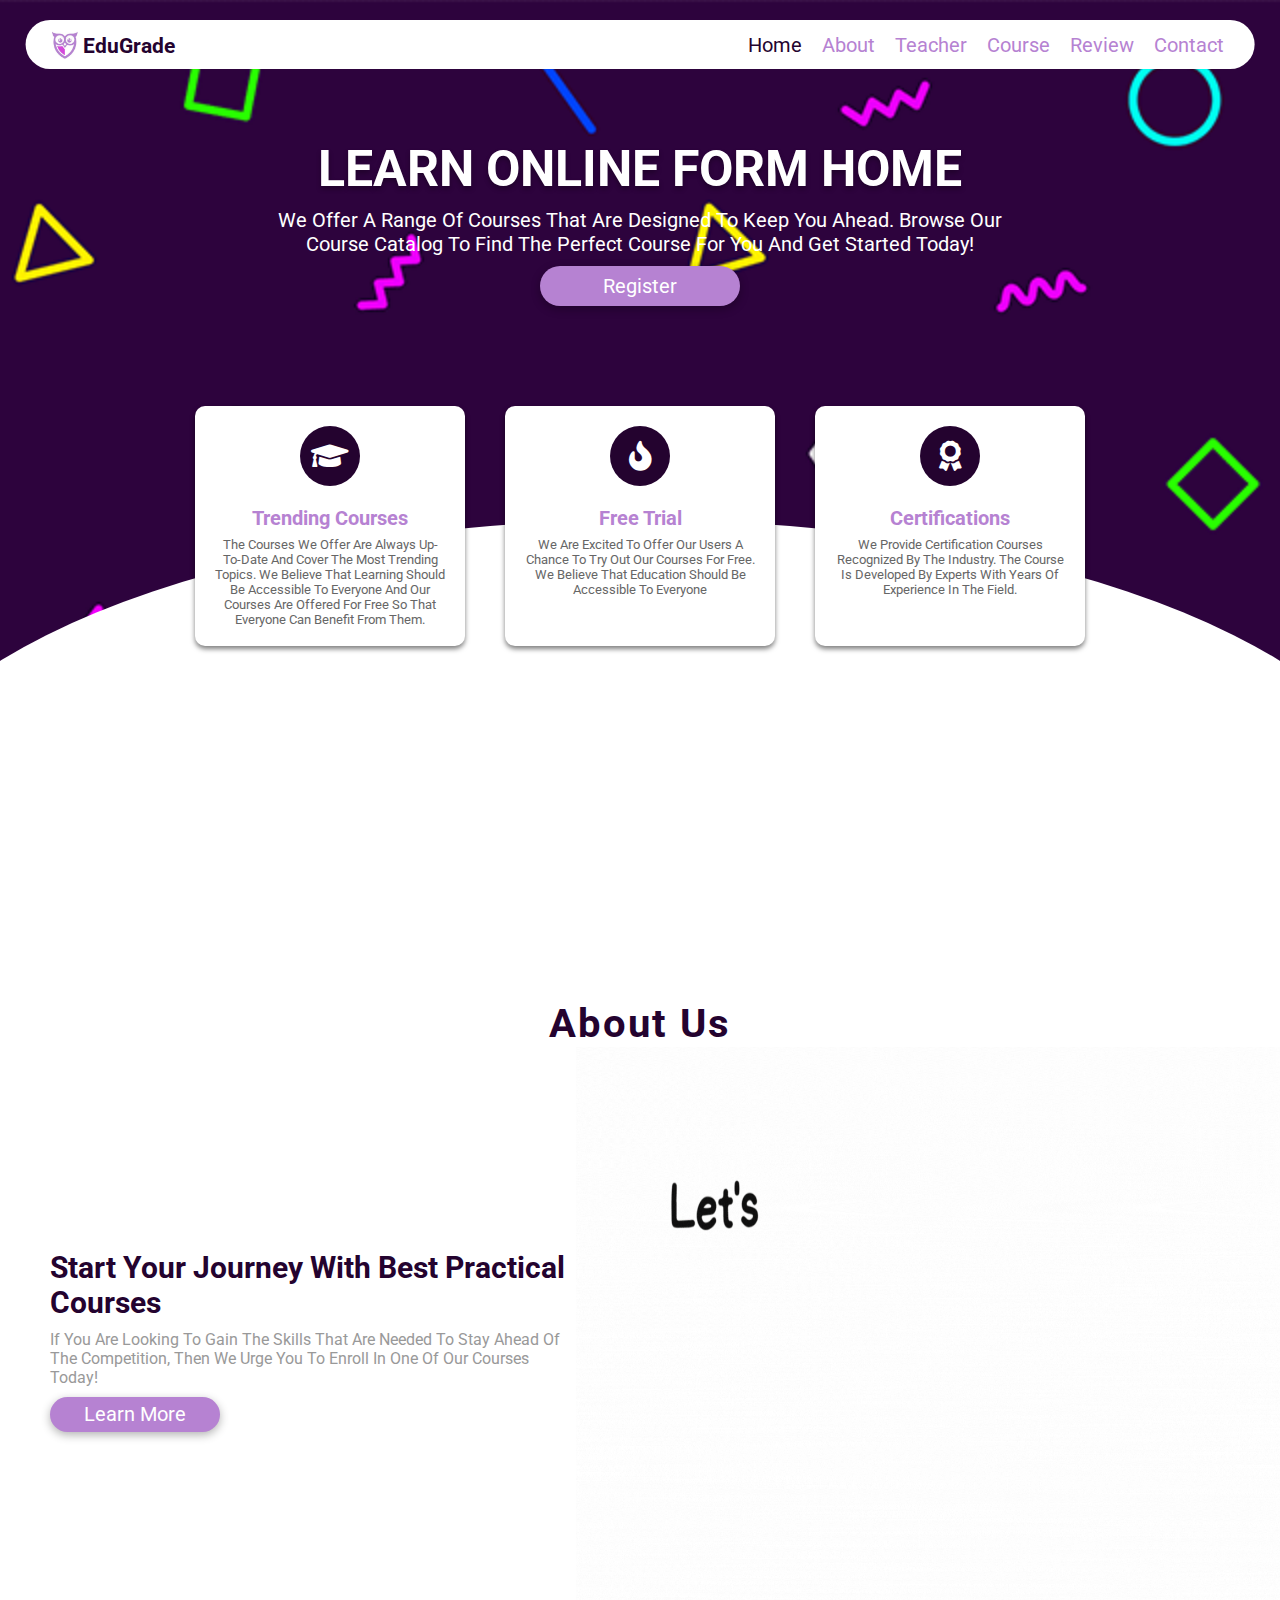
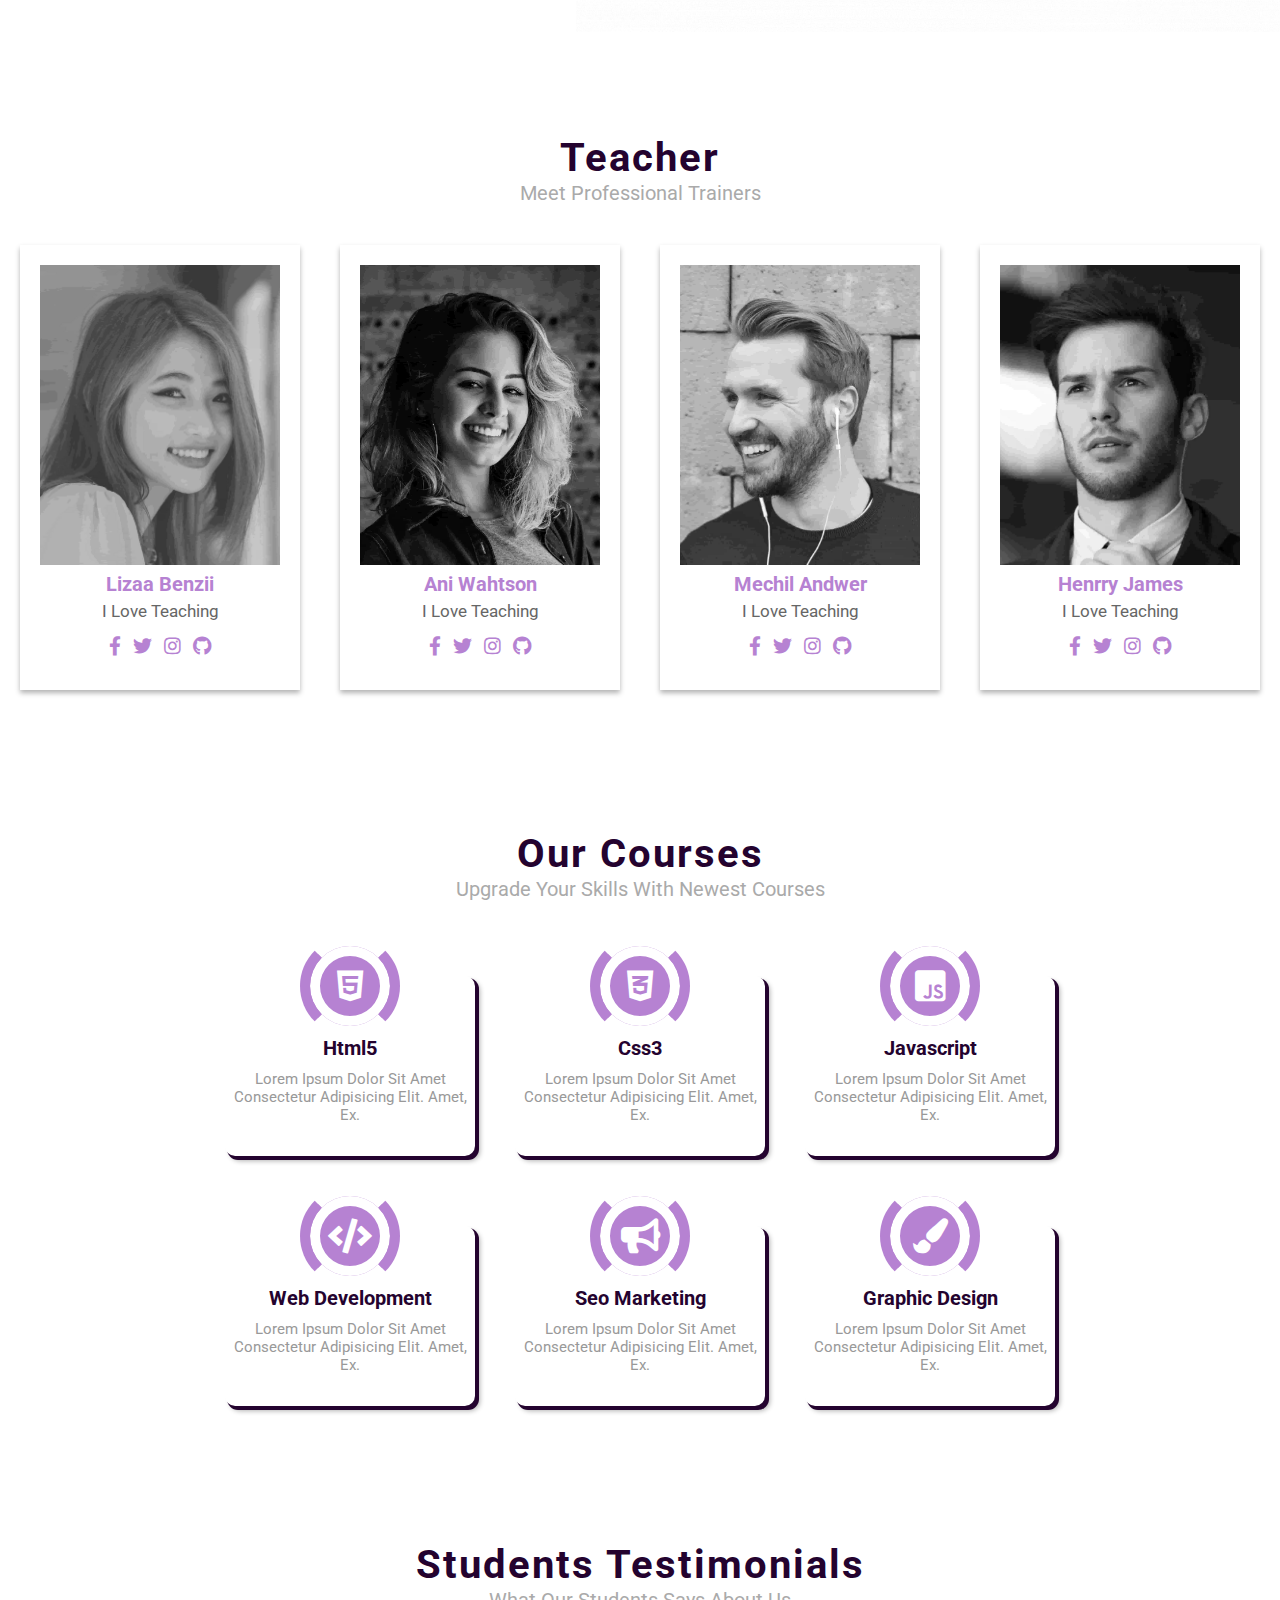
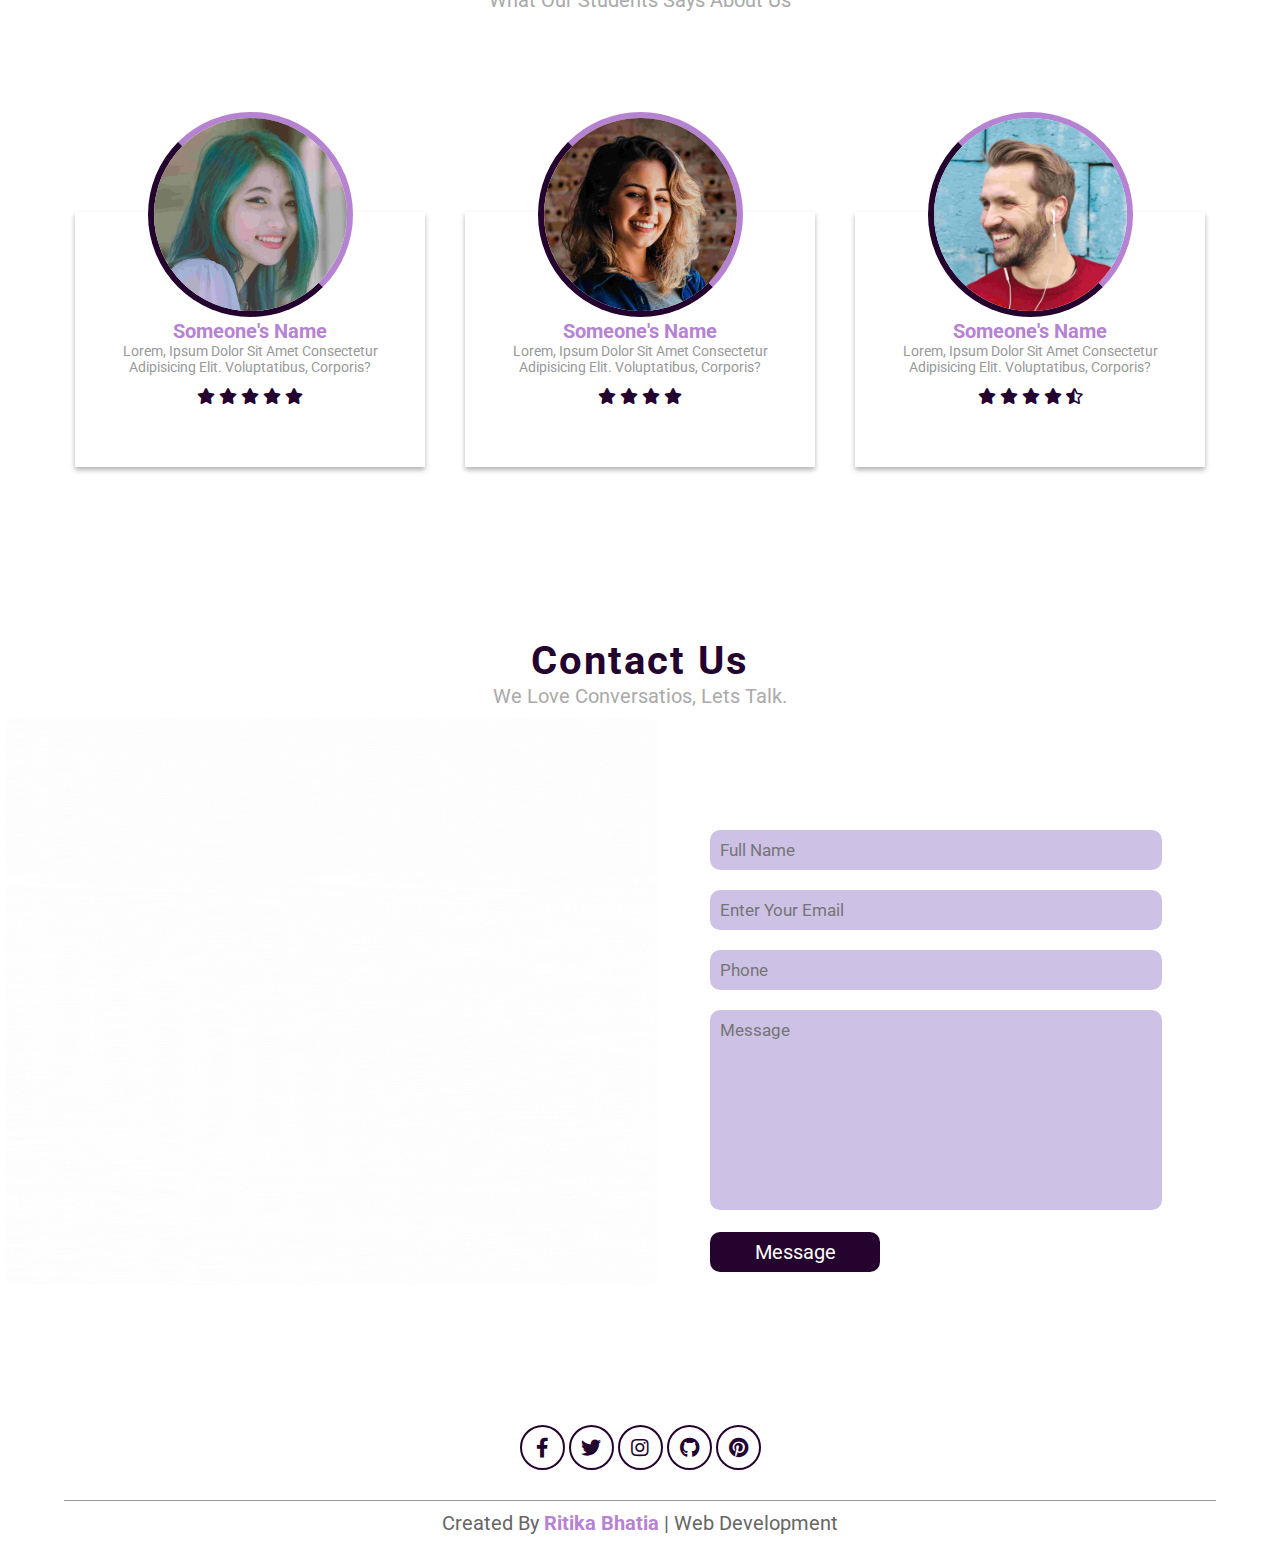
<file: client/index.html>
<!DOCTYPE html>
<html lang="en">
<head>
    <meta charset="UTF-8">
    <meta name="viewport" content="width=device-width, initial-scale=1.0">
    <title>Complete Responsive Online Education Website Design Tutorial</title>

    <!-- font awesome cdn link  -->
    <link rel="stylesheet" href="https://cdnjs.cloudflare.com/ajax/libs/font-awesome/5.15.1/css/all.min.css">

    <!-- custom css file link  -->
    <link rel="stylesheet" href="style.css">

</head>
<body>


<!-- header section starts i class="fas fa-graduation-cap"  -->

<header>

<a href="#" class="logo"><img id="img" src="images\Frame1.jpg"><small> <b>EduGrade</b></small></a>

<nav class="navbar">
    <ul>
        <li><a href="#home" class="active">Home</a></li>
        <li><a href="#about">About</a></li>
        <li><a href="#teacher">Teacher</a></li>
        <li><a href="#course">course</a></li>
        <li><a href="#review">review</a></li>
        <li><a href="#contact">contact</a></li>
    </ul>
</nav>

<div class="fas fa-bars"></div>

</header>

<!-- header section ends -->
 

<!-- home section starts  -->

<section class="home" id="home">

<div class="content">
    <h1>learn online form home</h1>
    <p>we offer a range of courses that are designed to keep you ahead. Browse our course catalog to find the perfect course for you and get started today!</p>
    <a href="register.html"><button> Register </button></a>
</div>

<div class="box-container">

    <div class="box">
        <i class="fas fa-graduation-cap"></i>
        <h3>trending courses</h3>
        <p>The courses we offer are always up-to-date and cover the most trending topics. We believe that learning should be accessible to everyone and our courses are offered for free so that everyone can benefit from them. 
        </p>
    </div>

    <div class="box">
        <i class="fas fa-fire"></i>
        <h3>free trial</h3>
        <p>
            We are excited to offer our users a chance to try out our courses for free. We believe that education should be accessible to everyone
        </p>
    </div>

    <div class="box">
        <i class="fas fa-award"></i>
        <h3>certifications</h3>
        <p>We provide certification courses recognized by the industry. The course is developed by experts with years of experience in the field.</p>
    </div>

</div>

</section>

<!-- home section ends -->

<!-- about section starts  -->


<section class="about" id="about">

<h1 class="heading"><b>about us</b></h1>
<h3 class="title">  </h3>

<div class="row">

    <div class="content">
        <h3>start your journey with best practical courses</h3>
        <p>If you are looking to gain the skills that are needed to stay ahead of the competition, then we urge you to enroll in one of our courses today!</p>
        <a href="#"><button>learn more</button></a>
    </div>

    <div class="image">
        <img src="images/gif22.gif" alt="">
    </div>

</div>

</section>


<!-- about section ends -->

<!-- teacher section starts  -->

<section id="teacher" class="teacher">

<h1 class="heading"><b> teacher</b></h1>
<h3 class="title">meet professional trainers</h3>

<div class="card-container">

    <div class="card">
        <img src="images/img1.jpg" alt="">
        <h3> Lizaa benzii </h3>
        <p>i love teaching</p>
        <div class="icons">
            <a href="#" class="fab fa-facebook-f"></a>
            <a href="#" class="fab fa-twitter"></a>
            <a href="#" class="fab fa-instagram"></a>
            <a href="#" class="fab fa-github"></a>
        </div>
    </div>

    <div class="card">
        <img src="images/img2.jpg" alt="">
        <h3> Ani wahtson</h3>
        <p>i love teaching</p>
        <div class="icons">
            <a href="#" class="fab fa-facebook-f"></a>
            <a href="#" class="fab fa-twitter"></a>
            <a href="#" class="fab fa-instagram"></a>
            <a href="#" class="fab fa-github"></a>
        </div>
    </div>

    <div class="card">
        <img src="images/img3.jpg" alt="">
        <h3>Mechil andwer</h3>
        <p>i love teaching</p>
        <div class="icons">
            <a href="#" class="fab fa-facebook-f"></a>
            <a href="#" class="fab fa-twitter"></a>
            <a href="#" class="fab fa-instagram"></a>
            <a href="#" class="fab fa-github"></a>
        </div>
    </div>

    <div class="card">
        <img src="images/img4.jpg" alt="">
        <h3>Henrry james</h3>
        <p>i love teaching</p>
        <div class="icons">
            <a href="#" class="fab fa-facebook-f"></a>
            <a href="#" class="fab fa-twitter"></a>
            <a href="#" class="fab fa-instagram"></a>
            <a href="#" class="fab fa-github"></a>
        </div>
    </div>

</div>


</section>

<!-- teacher section ends -->

<!-- course section starts  -->

<section id="course" class="course">

<h1 class="heading"><b>Our courses</b></h1>
<h3 class="title">upgrade your skills with newest courses</h3>


<div class="box-container">

    <div class="box">
        <i class="fab fa-html5"></i>
        <h3>html5</h3>
        <p>Lorem ipsum dolor sit amet consectetur adipisicing elit. Amet, ex.</p>
    </div>

    <div class="box">
        <i class="fab fa-css3-alt"></i>
        <h3>css3</h3>
        <p>Lorem ipsum dolor sit amet consectetur adipisicing elit. Amet, ex.</p>
    </div>

    <div class="box">
        <i class="fab fa-js-square"></i>
        <h3>javascript</h3>
        <p>Lorem ipsum dolor sit amet consectetur adipisicing elit. Amet, ex.</p>
    </div>

    <div class="box">
        <i class="fas fa-code"></i>
        <h3>web development</h3>
        <p>Lorem ipsum dolor sit amet consectetur adipisicing elit. Amet, ex.</p>
    </div>

    <div class="box">
        <i class="fas fa-bullhorn"></i>
        <h3>seo marketing</h3>
        <p>Lorem ipsum dolor sit amet consectetur adipisicing elit. Amet, ex.</p>
    </div>

    <div class="box">
        <i class="fas fa-paint-brush"></i>
        <h3>graphic design</h3>
        <p>Lorem ipsum dolor sit amet consectetur adipisicing elit. Amet, ex.</p>
    </div>

</div>

</section>

<!-- course section ends -->

<!-- review section starts  -->

<section id="review" class="review">

<h1 class="heading"><b>students Testimonials</b></h1>
<h3 class="title">what our students says about us</h3>

<div class="box-container">

    <div class="box">
        <img src="images/img1.jpg" alt="">
        <h3>someone's name</h3>
        <p>Lorem, ipsum dolor sit amet consectetur adipisicing elit. Voluptatibus, corporis?</p>
        <div class="stars">
            <i class="fas fa-star"></i>
            <i class="fas fa-star"></i>
            <i class="fas fa-star"></i>
            <i class="fas fa-star"></i>
            <i class="fas fa-star"></i>
        </div>
    </div>

    <div class="box">
        <img src="images/img2.jpg" alt="">
        <h3>someone's name</h3>
        <p>Lorem, ipsum dolor sit amet consectetur adipisicing elit. Voluptatibus, corporis?</p>
        <div class="stars">
            <i class="fas fa-star"></i>
            <i class="fas fa-star"></i>
            <i class="fas fa-star"></i>
            <i class="fas fa-star"></i>
        </div>
    </div>

    <div class="box">
        <img src="images/img3.jpg" alt="">
        <h3>someone's name</h3>
        <p>Lorem, ipsum dolor sit amet consectetur adipisicing elit. Voluptatibus, corporis?</p>
        <div class="stars">
            <i class="fas fa-star"></i>
            <i class="fas fa-star"></i>
            <i class="fas fa-star"></i>
            <i class="fas fa-star"></i>
            <i class="fas fa-star-half-alt"></i>
        </div>
    </div>

</div>

</section>

<!-- review section ends -->



<!-- contact section starts  -->

<section class="contact" id="contact">

<h1 class="heading"><b>contact us</b></h1>
<h3 class="title">we love conversatios, lets talk.</h3>

<div class="row">

    <div class="image">
        <img src="images/gif44.gif" alt="">
    </div>

    <div class="form-container">
        <form onsubmit="myfunc(event)">
            <input type="text" placeholder="full name" name="name" id="name">
            <input type="email" placeholder="enter your email" name="email" id="email">
            <input type="int text" placeholder="phone" name="phone" id="phone">
            <textarea name="" id="textarea" cols="30" rows="10" placeholder="message" name="textarea"></textarea>
            <input type="submit" value="message"  >
        </form>
        <script type="text/javascript">
            function myfunc(event) {
                event.preventDefault();

                var name = document.getElementById("name").value;
                var email = document.getElementById("email").value;
                var phone = document.getElementById("phone").value;
                var textarea = document.getElementById("textarea").value;

                localStorage.setItem('name', name);
                localStorage.setItem('email', email);
                localStorage.setItem('phone', phone);
                localStorage.setItem('textarea', textarea);
            
            }
        </script>
    </div>

</div>

</section>

<!-- contact section ends -->

<section class="footer">

<div class="icons">
    <a href="https://www.facebook.com/" class="fab fa-facebook-f"></a>
    <a href="https://twitter.com/home" class="fab fa-twitter"></a>
    <a href="https://www.instagram.com/accounts/login/" class="fab fa-instagram"></a>
    <a href="https://github.com/" class="fab fa-github"></a>
    <a href="" class="fab fa-pinterest"></a>
</div>

<div class="credit">created by <span><b>Ritika bhatia</b></span> | web development</div>

</section>



<!-- jquery cdn link  -->
<script src="https://cdnjs.cloudflare.com/ajax/libs/jquery/3.5.1/jquery.min.js"></script>

<!-- custom js file link  -->
<script src="main.js"></script>

    
</body>
</html>
</file>
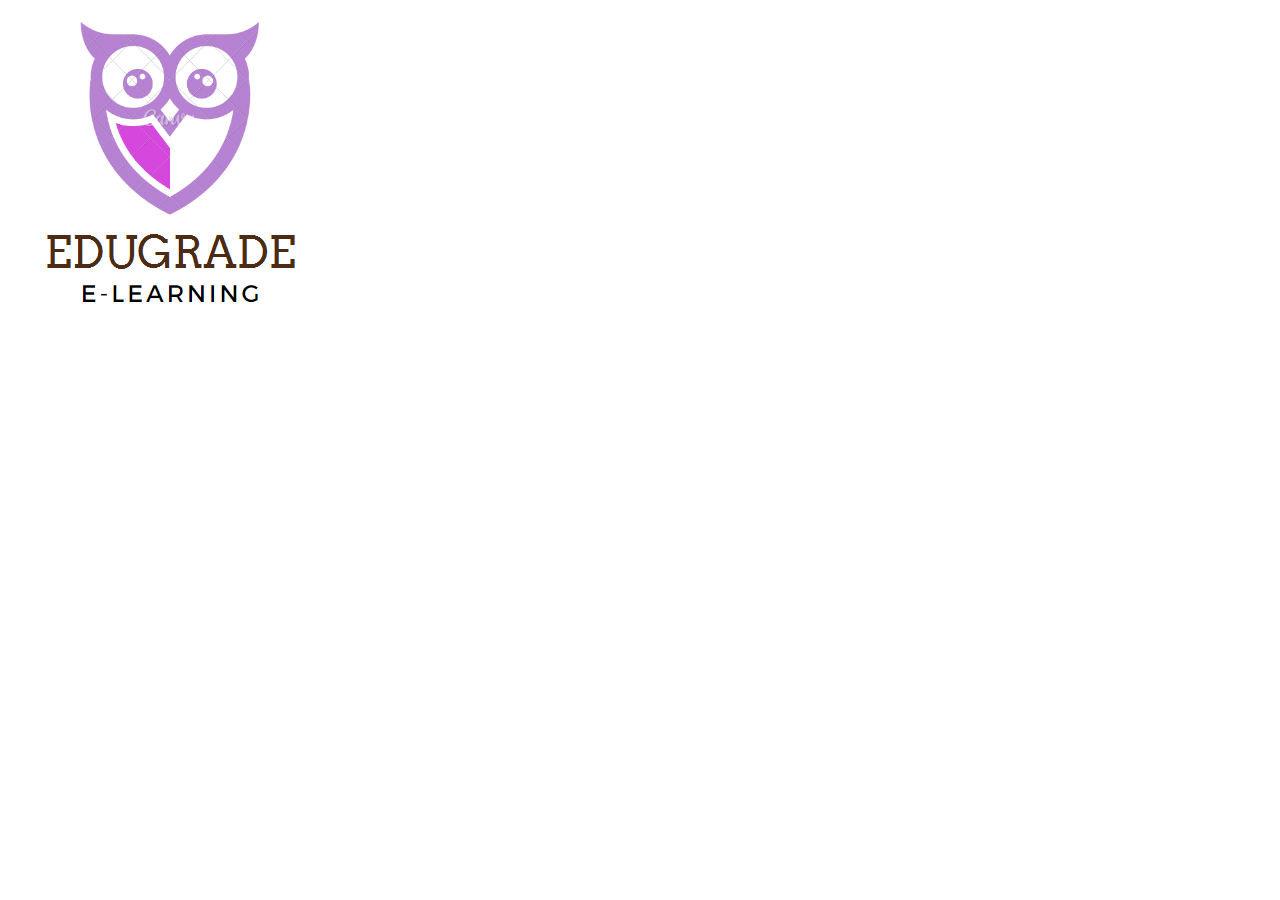
<file: client/thanku.html>
<!DOCTYPE html>
<html lang="en">
<head>
    <meta charset="UTF-8">
    <meta http-equiv="X-UA-Compatible" content="IE=edge">
    <meta name="viewport" content="width=device-width, initial-scale=1.0">
    <title>thankyou</title>
</head>
<body>
    <img src="images\Frame.jpg">
</body>
</html>
</file>
<file: client/style.css>
@import url('https://fonts.googleapis.com/css2?family=Roboto:ital,wght@0,100;0,300;0,400;0,500;1,300;1,400;1,500&display=swap');


:root{
  --pink: #b682d2;
  --violet: #24032f;
}

*{
  font-family: 'Roboto', sans-serif;
  text-transform: capitalize;
  text-decoration: none;
  outline: none;
  margin: 0; padding: 0;
  box-sizing: border-box;
}

*::selection{
  background:var(--pink);
  color:#fff;
}

html{
  font-size: 62.5%;
  overflow-x: hidden;
}

.heading{
  font-size: 4rem;
  color:var(--violet);
  text-align: center;
  padding:0 1rem;
  padding-top: 10rem;
  letter-spacing: .2rem;
  font-weight: 500;
}

.title{
  padding:0 1rem;
  font-size: 2rem;
  text-align: center;
  font-weight: 400;
  color:#aaa;
}

header{
  width:96%;
  background:#fff;
  position: fixed;
  top:2rem; left:50%;
  transform: translateX(-50%);
  border-radius: 5rem;
  display: flex;
  align-items: center;
  justify-content: space-between;
  padding:1rem 2rem;
  z-index: 1000;
  transition: .2s;
}

.header-active{
  top:0;
  width: 100%;
  border-radius: 0;
  box-shadow: 0 .1rem .3rem rgba(0,0,0,.3);
}

header .navbar ul{
  display: flex;
  align-items: center;
  justify-content: space-between;
  list-style: none;
}

header .navbar ul li{
  margin:0 1rem;
}

header .navbar ul li a{
  font-size: 2rem;
  color:var(--pink);
  transition: .2s;
}

header .navbar ul li .active,
header .navbar ul li a:hover{
  color:var(--violet);
}
header #img{
  width: 10%;
  height: 10%;
  margin: 0px -3px -6px 2px;
}
header .logo{
  font-size: 2.5rem;
  color: var(--violet);
  text-transform: uppercase;
}

header .logo i{
  color:var(--pink);
  padding:0 .2rem;
}

header .fa-bars{
  font-size: 3rem;
  color:var(--pink);
  cursor: pointer;
  display: none;
  transition: .2s;
}

.home{
  min-height: 100vh;
  background: url(gif1.gif) no-repeat;
  background-size: cover;
  background-position: center;
  background-attachment: fixed;
  z-index: 0;
  overflow:hidden;
  position: relative;
}

.home .content{
  display: flex;
  align-items: center;
  justify-content: center;
  flex-flow: column;
  padding-top: 14rem;
  padding-bottom: 8rem;
  text-align: center;
}

.home .content h1{
  font-size: 5rem;
  color: rgb(255, 255, 255);
  padding:0 1rem;
  text-shadow: 0 .3rem .5rem rgba(0,0,0,.3);
  text-transform: uppercase;
}

.home .content p{
  font-size: 2rem;
  color:rgb(255, 255, 255);
  padding:1rem 25rem;
}

.home .content button{
  height:4rem;
  width:20rem;
  border-radius: 5rem;
  background:var(--pink);
  color:#fff;
  font-size: 2rem;
  cursor: pointer;
  transition: .2s;
  border:none;
  box-shadow: 0 .3rem 1rem rgba(0,0,0,.3);
}

.home .content button:hover{
  letter-spacing: .2rem;
}

.home .box-container{
  display: flex;
  justify-content: center;
  flex-wrap: wrap;
}

.home .box-container .box{
  height:24rem;
  width:27rem;
  background:#fff;
  text-align: center;
  border-radius: 1rem;
  box-shadow: 0 .3rem .5rem rgba(0,0,0,.5);
  margin: 2rem;
  cursor: pointer;
}

.home .box-container .box i{
  height:6rem;
  width:6rem;
  line-height: 6rem;
  text-align: center;
  border-radius: 50%;
  color:#fff;
  background:var(--violet);
  font-size: 3rem;
  margin:2rem 0;
  transition: .2s;
}

.home .box-container .box h3{
  font-size: 2rem;
  color:var(--pink);
  transition: .2s;
}

.home .box-container .box p{
  font-size: 1.3rem;
  padding:.7rem 2rem;
  color:#666;
}

.home .box-container .box:hover i{
  background:var(--pink);
}

.home .box-container .box:hover h3{
  color:var(--violet);
}

.home::before{
  content: '';
  position: absolute;
  bottom:-25rem; left:50%;
  transform: translateX(-50%);
  border-top: 70vh solid #fff;
  width:120%;
  border-radius: 50%;
  z-index: -1;
}

.about .row{
  display: flex;
  justify-content: center;
  align-items: center;
}

.about .row .image img{
  height:65vh;
  width:55vw;
}

.about .row .content{
  padding-left: 5rem;
}

.about .row .content h3{
  font-size: 3rem;
  color:var(--violet)
}

.about .row .content p{
  font-size: 1.6rem;
  color:#999;
  padding:1rem 0;
}

.about .row .content button{
  height:3.5rem;
  width:17rem;
  background:var(--pink);
  color:#fff;
  border:none;
  border-radius: 5rem;
  box-shadow: 0 .3rem 1rem rgba(0,0,0,.3);
  cursor: pointer;
  font-size: 2rem;
  transition: .2s;
}

.about .row .content button:hover{
  letter-spacing: .2rem;
  opacity: .8;
}

.teacher{
  background:#ffffff;
}

.teacher .card-container{
  display: flex;
  align-items: center;
  justify-content: center;
  flex-wrap: wrap;
  padding:2rem 0;
}

.teacher .card-container .card{
  padding:2rem;
  margin: 2rem;
  background:#fff;
  text-align: center;
  width:28rem;
  box-shadow: 0 .3rem .5rem rgba(0,0,0,.3);
}

.teacher .card-container .card img{
  height:30rem;
  width:100%;
  object-fit: cover;
  filter: grayscale();
  transition: .2s;
}

.teacher .card-container .card:hover img{
  filter: grayscale(0);
}

.teacher .card-container .card h3{
  color:var(--pink);
  font-size: 2rem;
  padding:.5rem 0;
}

.teacher .card-container .card p{
  font-size: 1.7rem;
  color:#666;
}

.teacher .card-container .card .icons a{
  font-size: 1.9rem;
  padding:1.5rem .5rem;
  color:var(--pink);
}

.teacher .card-container .card .icons a:hover{
  color:var(--violet);
}

.course .box-container{
  width:85%;
  display: flex;
  justify-content: center;
  margin:0 auto;
  padding-top: 4rem;
  flex-wrap: wrap;
}

.course .box-container .box{
  height:18rem;
  width:25rem;
  margin:3.5rem 2rem;
  text-align: center;
  border-radius: 1rem;
  box-shadow: .3rem .3rem 0 .1rem var(--violet),
              .5rem .5rem .5rem rgba(0,0,0,.3);
}

.course .box-container .box i{
  height:10rem;
  width:10rem;
  line-height: 8rem;
  text-align: center;
  color:#fff;
  border-radius: 50%;
  background:var(--pink);
  margin-top: -4rem;
  border:1rem solid #fff;
  border-left:1rem solid var(--pink);
  border-right:1rem solid var(--pink);
  box-shadow: 0 0 0 1rem #fff inset;
  font-size: 3.5rem;
}

.course .box-container .box h3{
  font-size: 2rem;
  color:var(--violet);
}

.course .box-container .box p{
  font-size: 1.5rem;
  color:#999;
  padding:1rem 0;
}

.review{
  background:#ffffff;
}

.review .box-container{
  display: flex;
  justify-content: center;
  padding-top: 13rem;
  flex-wrap: wrap;
}

.review .box-container .box{
  width:35rem;
  padding-bottom: 5rem;
  text-align: center;
  box-shadow: 0 .3rem .5rem rgba(0,0,0,.3);
  background:#fff;
  margin:7rem 2rem;
}

.review .box-container .box img{
  height:20.5rem;
  width:20.5rem;
  object-fit: cover;
  border-radius: 50%;
  margin-top: -10rem;
  border:.6rem solid var(--pink);
  border-left:.6rem solid var(--violet);
  border-bottom:.6rem solid var(--violet);
}

.review .box-container .box h3{
  font-size: 2rem;
  color:var(--pink);
  padding:0 .5rem;
}

.review .box-container .box p{
  font-size: 1.4rem;
  color:#999;
  padding:0 1.3rem;
}

.review .box-container .box .stars i{
  font-size: 1.6rem;
  color:var(--violet);
  padding:1.3rem .1rem;
}

.contact{
  background: url() no-repeat;
  background-size: cover;

}

.contact .row{
  display: flex;
  align-items: center;
  justify-content: center;
  padding:1rem 0;
}

.contact .row .image img{
  width: 51vw;
  height:63vh;
  margin-left: -8%;
  margin-bottom: 15%;
  border-radius: 1rem;
}

.contact .row .form-container{
  width:40%;
  padding-right: 6rem;
}

.contact .row .form-container input, textarea{
  height:4rem;
  width:100%;
  background:rgb(206, 193, 230);
  border:none;
  border-radius: 1rem;
  padding:0 1rem;
  margin:1rem 0;
  color:var(--pink);
  font-size: 1.7rem;
  transition: .2s linear;
}

.contact .row .form-container input:focus, textarea:focus{
  border:.2rem solid var(--pink);
}

.contact .row .form-container textarea{
  height:20rem;
  border-radius: 1rem;
  padding:1rem; 
  resize: none;
}

.contact .row .form-container input[type="submit"]{
  width:17rem;
  background:var(--violet);
  color:#fff;
  cursor: pointer;
  font-size: 2rem;
  transition: .2s;
}

.contact .row .form-container input[type="submit"]:hover{
  background:none;
  color:var(--pink);
  border:.2rem solid var(--pink);
}

.footer{
  text-align: center;
}

.footer .icons{
  padding:3rem 0;
}

.footer .icons a{
  height:4.5rem;
  width: 4.5rem;
  line-height: 4.2rem;
  text-align: center;
  border-radius: 50%;
  color:var(--violet);
  border:.2rem solid var(--violet);
  font-size: 2rem;
  margin:0 .1rem;
  transition: .2s linear;
}

.footer .icons a:hover{
  color:#fff;
  background:var(--pink);
  border-color: var(--pink);
}


.footer .credit{
  font-size: 2rem;
  border-top: .1rem solid #999;
  margin:0 auto;
  margin-bottom: 2rem;
  color:#666;
  width:90%;
  padding:1rem 0;
}

.footer .credit span{
  color:var(--pink);
}




header .fa-times{
  transform: rotate(180deg);
  color:var(--violet);
}

/* media queries  */

@media (max-width:768px){

  html{
    font-size: 55%;
  }

  header .fa-bars{
    display: block;
  }

  header .navbar{
    position: fixed;
    top:-100rem; left:0;
    width:100%;
    background:#fff;
    border-radius: 1rem;
    opacity: 0;
    transition: .2s linear;
  }

  header .navbar ul{
    flex-flow: column;
    padding:2rem 0;
  }

  header .navbar ul li{
    margin:1rem 0;
    width:100%;
    text-align: center;
  }

  header .navbar ul li a{
    font-size: 3rem;
    display: block;
  }

  header .nav-toggle{
    top:5.5rem;
    opacity: 1;
  }

  .home .content p{
    padding:1.5rem 2rem;
  }

  .home::before{
    display: none;
  }

  .about .row{
    flex-flow: column-reverse;
  }

  .about .row .image img{
    height:60vh;
    width:90vw;
  }

  .about .row .content{
    padding:0 2.5rem;
  }

  .course .box-container{
    width:100%;
  }

  .contact .row{
    flex-flow: column;
  }

  .contact .row .image img{
    height:50vh;
    width:90vw;
  }

  .contact .row .form-container{
    width:90%;
    padding:0;
  }
}
</file>
